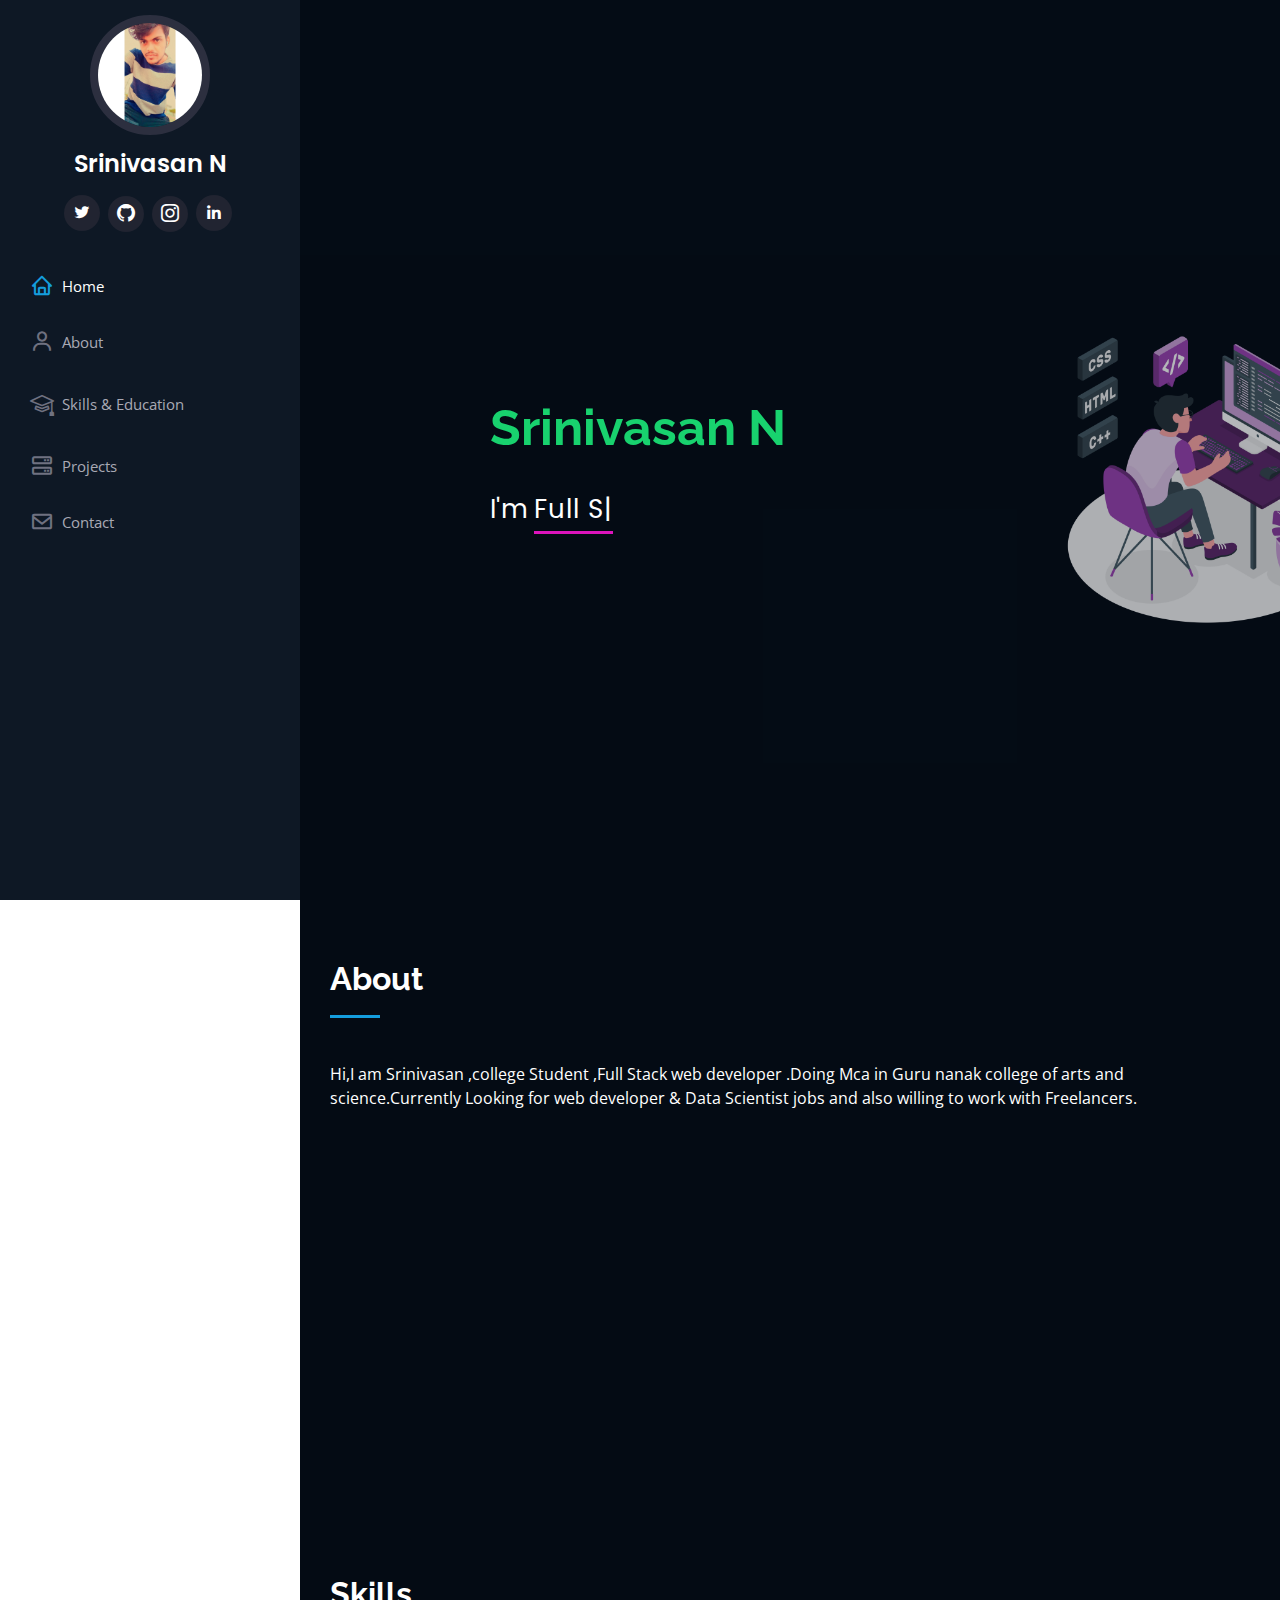
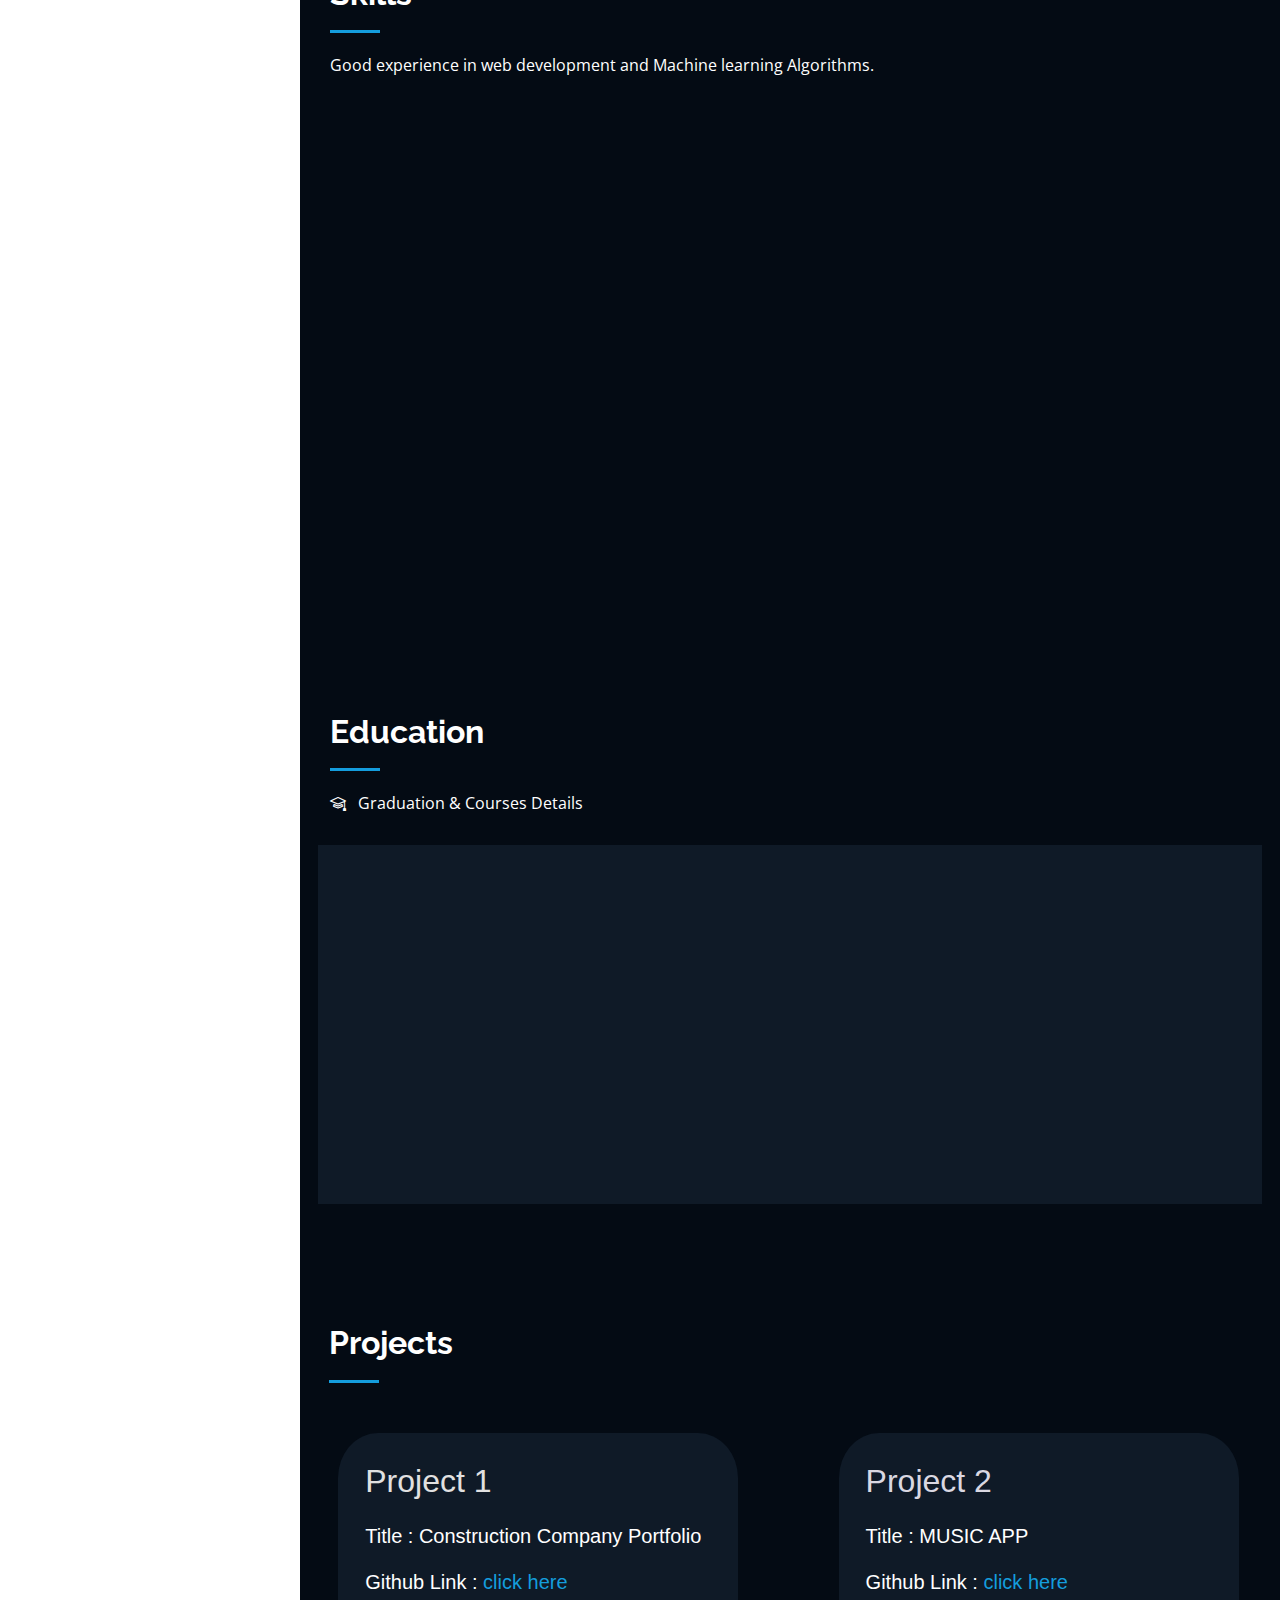
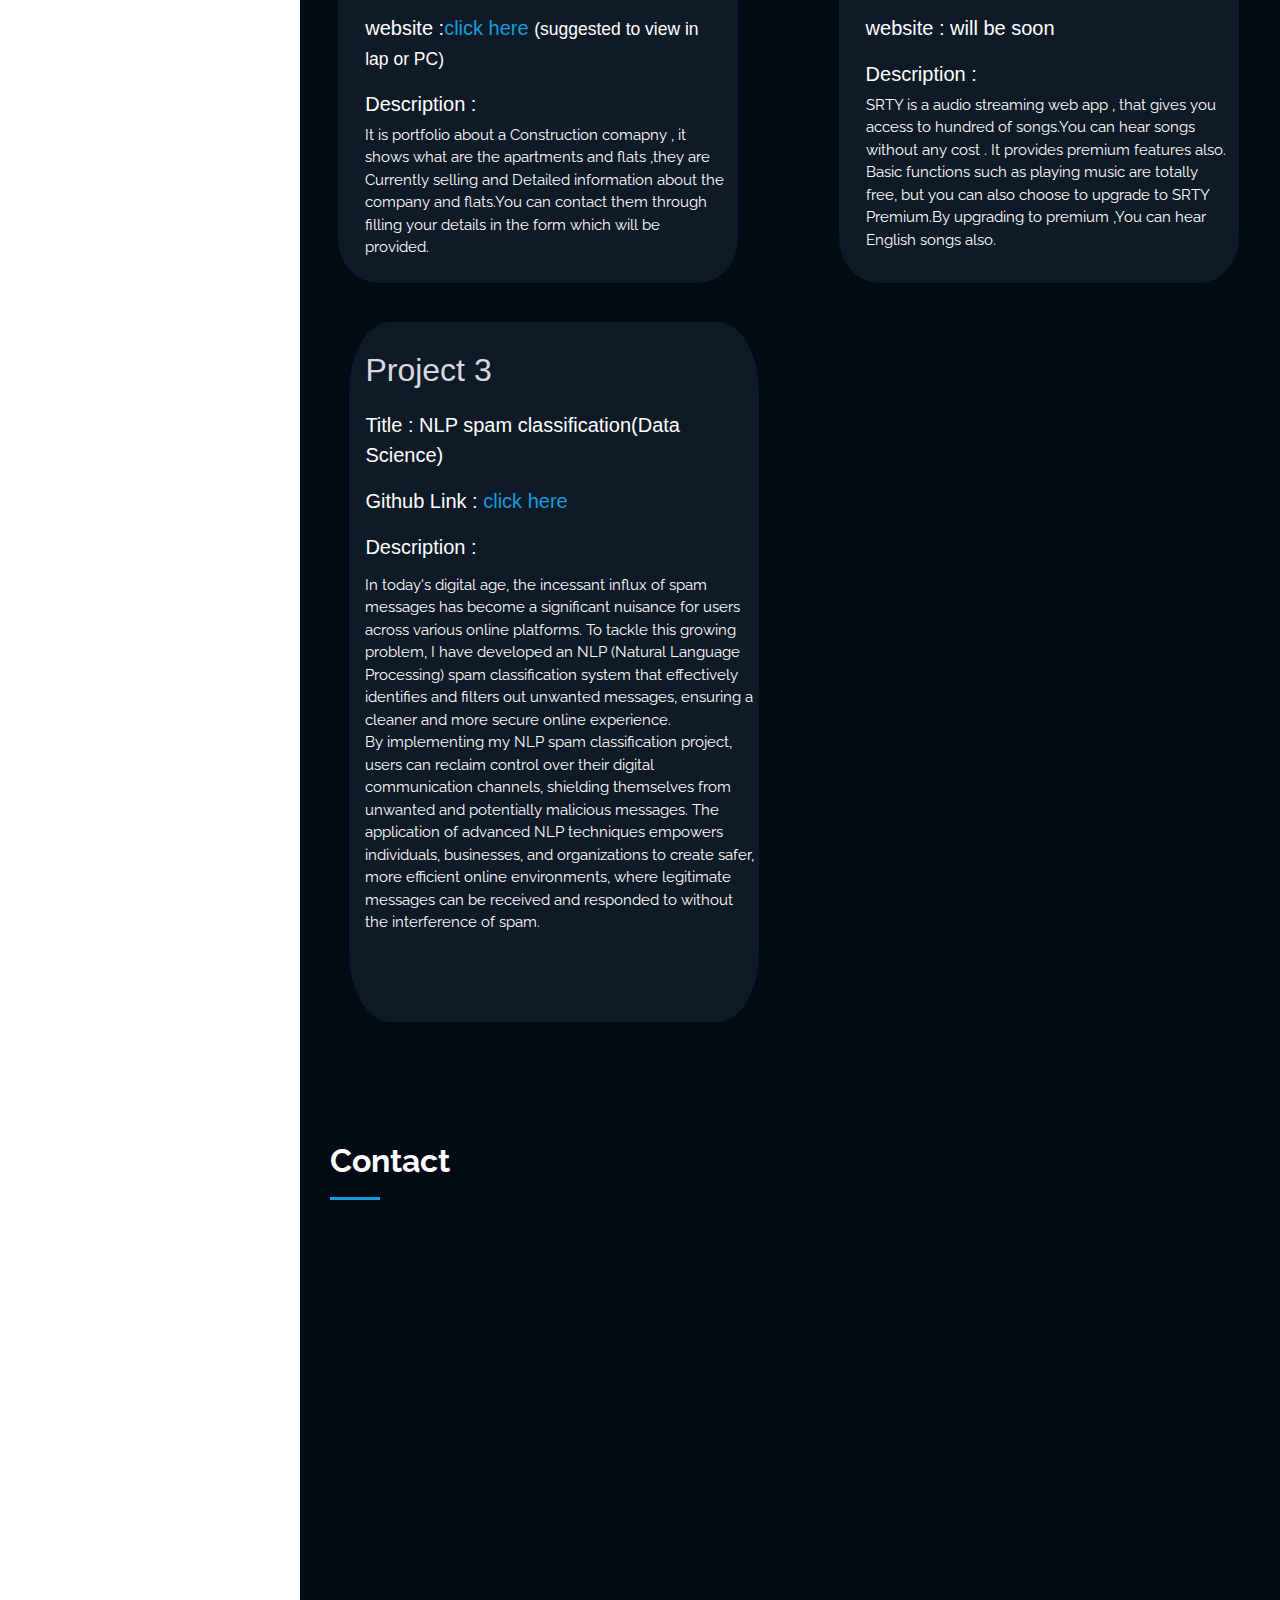
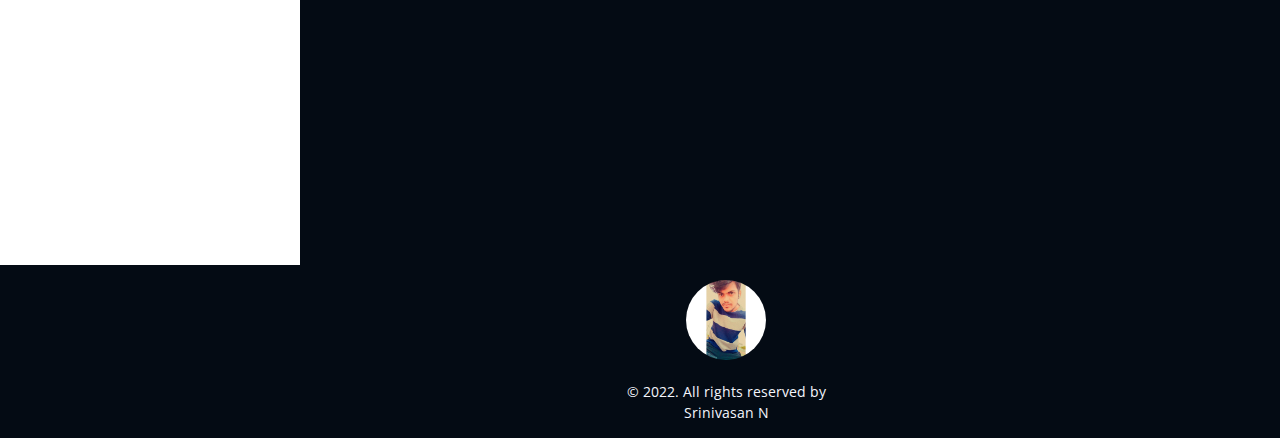
<file: index.html>
<!DOCTYPE html>
<html lang="en">

<head>
  <meta charset="utf-8">
  <meta content="width=device-width, initial-scale=1.0" name="viewport">

  <title>portfolio</title>
  <meta content="" name="description">
  <meta content="" name="keywords">

  <!-- Favicons -->
  <link href="assets/img/favicon.png" rel="icon">
  <link href="assets/img/apple-touch-icon.png" rel="apple-touch-icon">

  <!-- Google Fonts -->
  <link
    href="https://fonts.googleapis.com/css?family=Open+Sans:300,300i,400,400i,600,600i,700,700i|Raleway:300,300i,400,400i,500,500i,600,600i,700,700i|Poppins:300,300i,400,400i,500,500i,600,600i,700,700i"
    rel="stylesheet">

  <!-- Vendor CSS Files -->
  <link href="assets/vendor/aos/aos.css" rel="stylesheet">
  <link href="assets/vendor/bootstrap/css/bootstrap.min.css" rel="stylesheet">
  <link href="assets/vendor/bootstrap-icons/bootstrap-icons.css" rel="stylesheet">
  <link href="assets/vendor/boxicons/css/boxicons.min.css" rel="stylesheet">
  <link href="assets/vendor/glightbox/css/glightbox.min.css" rel="stylesheet">
  <link href="assets/vendor/swiper/swiper-bundle.min.css" rel="stylesheet">

  <!-- Template Main CSS File -->
  <link href="assets/css/style.css" rel="stylesheet">

  <!-- =======================================================
  * Template Name: iPortfolio
  * Updated: May 30 2023 with Bootstrap v5.3.0
  * Template URL: https://bootstrapmade.com/iportfolio-bootstrap-portfolio-websites-template/
  * Author: BootstrapMade.com
  * License: https://bootstrapmade.com/license/
  ======================================================== -->
</head>

<body>

  <!-- ======= Mobile nav toggle button ======= -->
  <i class="bi bi-list mobile-nav-toggle d-xl-none"></i>

  <!-- ======= Header ======= -->
  <header id="header">
    <div class="d-flex flex-column">

      <div class="profile">
        <img src="pics.jpg" alt="" class="img-fluid rounded-circle">
        <h1 class="text-light"><a href="index.html">Srinivasan N</a></h1>
        <div class="social-links mt-3 text-center">
          <a href="https://twitter.com/Sriniva91959734?s=09" class="twitter"> <i class="bx bxl-twitter"></i></a>
          <a href="https://github.com/Srinivasan260/SR-Flats.git" class="facebook"><i class="bi bi-github"></i></i></a>
          <a href="https://instagram.com/i_am_srini26?igshid=NGExMmI2YTkyZg==" class="linkedin"> <i
              class="bi bi-instagram"></i></a>

          <a href="https://www.linkedin.com/in/n-srini-vasan-0a627b211" class="linkedin"> <i
              class="bx bxl-linkedin"></i></a>
        </div>
      </div>

      <nav id="navbar" class="nav-menu navbar">
        <ul>
          <li><a href="#hero" class="nav-link scrollto active"><i class="bx bx-home"></i> <span>Home</span></a></li>
          <li><a href="#about" class="nav-link scrollto"><i class="bx bx-user"></i> <span>About</span></a></li>
          <li><a href="#skills" class="nav-link scrollto"><i class="bi bi-mortarboard"></i><span>Skills &
                Education</span></a></li>
          <li><a href="#portfolio" class="nav-link scrollto"><i class="bx bx-server"></i> <span>Projects</span></a></li>
          <li><a href="#contact" class="nav-link scrollto"><i class="bx bx-envelope"></i> <span>Contact</span></a></li>
        </ul>
      </nav><!-- .nav-menu -->
    </div>
  </header><!-- End Header -->

  <!-- ======= Hero Section ======= -->
  <section id="hero" class="d-flex flex-column justify-content-center align-items-center">

    <div class="images1">
      <img src="full2.png" class="img1">
    </div>

    <div class="hero-container" data-aos="fade-in">
      <h1 class="h1">Srinivasan N</h1><br>
      <p>I'm <span class="typed" data-typed-items="Full Stack Developer, Student,Machine learning engineer"></span></p>
    </div>
  </section><!-- End Hero -->

  <main id="main">

    <!-- ======= About Section ======= -->
    <section id="about" class="about">
      <div class="container">

        <div class="section-title">
          <h2 class="h2">About</h2>
          <br>
          <p>Hi,I am Srinivasan ,college Student ,Full Stack web developer .Doing Mca in Guru nanak college of arts and
            science.Currently
            Looking for web developer & Data Scientist jobs and also willing to work with Freelancers.</p>
        </div>

        <div class="row">
          <div class="col-lg-4" data-aos="fade-right">
            <br>
            <img src="pics.jpg" class="img-fluid" alt="">
          </div>
          <div class="col-lg-8 pt-4 pt-lg-0 content" data-aos="fade-left">
            <br>
            <h3>Full stack web developer</h3>
            <br>

            <div class="row">
              <div class="col-lg-6">
                <ul>
                  <li><i class="bi bi-chevron-right"></i> <strong>Birthday:</strong> <span>26 Nov 2001</span></li>
                  <li><i class="bi bi-chevron-right"></i> <strong>Age:</strong> <span>22</span></li>
                  <li><i class="bi bi-chevron-right"></i> <strong>Email id:</strong>
                    <span>srinivascenaa@gmail.com</span>
                  </li>


                  <li><i class="bi bi-chevron-right"></i> <strong>City:</strong> <span>Chennai</span></li>
                </ul>
              </div>
              <div class="col-lg-6">
                <ul>

                  <li><i class="bi bi-chevron-right"></i> <strong>Degree:</strong> <span>Master</span></li>


                </ul>
                <p></p>
              </div>
            </div>

          </div>
        </div>

      </div>
    </section><!-- End About Section -->


    <!-- ======= Skills Section ======= -->
    <section id="skills" class="skills section-bg">
      <div class="container">

        <div class="section-title">
          <h2 class="h2">Skills</h2>
          <p>Good experience in web development and Machine learning Algorithms.</p>
        </div>

        <div class="row skills-content">




          <div class="col-lg-6" data-aos="fade-up">

            <h3>Web Development</h3>
            <br>




            <div class="progress">
              <span class="skill">React js <i class="val">80%</i></span>
              <div class="progress-bar-wrap">
                <div class="progress-bar" role="progressbar" aria-valuenow="85" aria-valuemin="0" aria-valuemax="100">
                </div>
              </div>
            </div>

            <div class="progress">
              <span class="skill">HTML <i class="val">90%</i></span>
              <div class="progress-bar-wrap">
                <div class="progress-bar" role="progressbar" aria-valuenow="90" aria-valuemin="0" aria-valuemax="100">
                </div>
              </div>
            </div>

            <div class="progress">
              <span class="skill">CSS <i class="val">90%</i></span>
              <div class="progress-bar-wrap">
                <div class="progress-bar" role="progressbar" aria-valuenow="90" aria-valuemin="0" aria-valuemax="100">
                </div>
              </div>
            </div>

            <div class="progress">
              <span class="skill">JavaScript <i class="val">75%</i></span>
              <div class="progress-bar-wrap">
                <div class="progress-bar" role="progressbar" aria-valuenow="75" aria-valuemin="0" aria-valuemax="100">
                </div>
              </div>
            </div>
            <div class="progress">
              <span class="skill">Express js <i class="val">80%</i></span>
              <div class="progress-bar-wrap">
                <div class="progress-bar" role="progressbar" aria-valuenow="80" aria-valuemin="0" aria-valuemax="100">
                </div>
              </div>
            </div>

            <div class="progress">
              <span class="skill">Mongo db <i class="val">85%</i></span>
              <div class="progress-bar-wrap">
                <div class="progress-bar" role="progressbar" aria-valuenow="85" aria-valuemin="0" aria-valuemax="100">
                </div>
              </div>
            </div>

            <div class="progress">
              <span class="skill">My SQL<i class="val">70%</i></span>
              <div class="progress-bar-wrap">
                <div class="progress-bar" role="progressbar" aria-valuenow="70" aria-valuemin="0" aria-valuemax="100">
                </div>
              </div>
            </div>



          </div>

          <div class="col-lg-6" data-aos="fade-up" data-aos-delay="100">

            <h4>Devops</h4>
            
            <div class="progress">
              <span class="skill">Docker<i class="val">80%</i></span>
              <div class="progress-bar-wrap">
                <div class="progress-bar" role="progressbar" aria-valuenow="70" aria-valuemin="0" aria-valuemax="100">
                </div>
              </div>
            </div><br>
            <h4>Cloud Platforms</h4>
           
            <div class="progress">
              <span class="skill">Aws Ec2 & S3 <i class="val">80%</i></span>
              <div class="progress-bar-wrap">
                <div class="progress-bar" role="progressbar" aria-valuenow="80" aria-valuemin="0" aria-valuemax="100">
                </div>
              </div>
            </div>
            <br>
            <h4>Data Science</h4>
           
            <div class="progress">
              <span class="skill">Python <i class="val">80%</i></span>
              <div class="progress-bar-wrap">
                <div class="progress-bar" role="progressbar" aria-valuenow="80" aria-valuemin="0" aria-valuemax="100">
                </div>
              </div>
            </div>
            <div class="progress">
              <span class="skill">Machine learning Algorithms <i class="val">75%</i></span>
              <div class="progress-bar-wrap">
                <div class="progress-bar" role="progressbar" aria-valuenow="75" aria-valuemin="0" aria-valuemax="100">
                </div>
              </div>
            </div>



          </div>

        </div>

      </div>
    </section><!-- End Skills Section -->

    <!-- ======= Services Section =======  -->
    <section id="services" class="services">
      <div class="container">

        <div class="section-title">
          <h2 class="h2-ser">Education</h2>
          <p> <i class="bi bi-mortarboard" class="ser-icon"></i> &nbsp;&nbsp;Graduation & Courses Details</p>
        </div>

        <div class="row">

          <div class="col-lg-4 col-md-6 icon-box" data-aos="fade-up">
            <br>
            <div class="icon"><i class="bi bi-mortarboard"></i></div>
            <h4 class="title">Bsc (Computer Science)</h4>
            <p class="description">In Guru Nanak College of arts and Science -Year => 2019-2022 with -90 %(Distinction)
            </p>
          </div>

          <div class="col-lg-4 col-md-6 icon-box" data-aos="fade-up" data-aos-delay="100">
            <br>
            <div class="icon"><i class="bi bi-mortarboard"></i></div>
            <h4 class="title">MCA</a></h4>
            <p class="description">In Guru Nanak College of arts and Science -Year =>2022 -2024 </p>
          </div>
          <div class="col-lg-4 col-md-6 icon-box" data-aos="fade-up" data-aos-delay="200">
            <br>
            <div class="icon"><i class="bi bi-browser-edge"></i></div>
            <h4 class="title">Full Stack Web Development</h4>
            <p class="description">In Seflmade Ninja Academy -<br>Duration 4months-Html,Css,javascript,php,Mysql,Docker
              & Mongodb</p>
          </div>
          <div class="col-lg-4 col-md-6 icon-box" data-aos="fade-up" data-aos-delay="300">
            <div class="icon"><i class="bi bi-bar-chart-line-fill"></i></div>
            <h4 class="title">Diplomate in Data Analysis</h4>
            <p class="description">In AACE Mullimedia - Duration -2 month- c,python,sql,R</p>
          </div>
          <div class="col-lg-4 col-md-6 icon-box" data-aos="fade-up" data-aos-delay="400">
            <div class="icon"><i class="bi bi-bar-chart-line-fill"></i></div>
            <h4 class="title">Data Science</h4>
            <p class="description">In Nasscom -Duration -1 month- python for Data Science</p>
          </div>

        </div>

      </div>
    </section>

    <!-- ======= Portfolio Section ======= -->

    <section id="portfolio" class="portfolio section-bg">


      <div class="section-title">
        <h2 class="h2">Projects</h2>
      </div>
      <div class="row">

        <div class="Container-proj1">
          <div class="c-1"><br>
            <p class="c-1h2">Project 1 </p>
            <div class="c-2">
              <p class="c-1h3">Title : Construction Company Portfolio</p>
              <p class="c-1h3"> Github Link : <a href="https://github.com/Srinivasan260/SR-Flats.git">click here</a></p>
              <p class="c-1h3"> website :<a href="https://srflats.selfmade.one/">click here</a> <small> (suggested to
                  view in lap or PC)</small> </p>
              <p class="c-1h3">Description :</p>
              <p class="c-1h4"> It is portfolio about a Construction comapny , it shows what are the apartments and
                flats ,they are Currently selling and Detailed information about the company and flats.You can contact
                them through filling your details in the form which will be provided. </p>
            </div>
          </div>
        </div>



        <div class="Container-proj2">
          <div class="c-1"><br>
            <p class="c-1h2">Project 2 </p>
            <div class="c-2">
              <p class="c-1h3">Title : MUSIC APP</p>
              <p class="c-1h3"> Github Link : <a href="https://github.com/Srinivasan260/Music-App.git">click here</a>
              </p>
              <p class="c-1h3"> website : will be soon</p>
              <p class="c-1h3">Description :
              <p class="c-1h4"> SRTY is a audio streaming web app , that gives you access to hundred of songs.You can
                hear
                songs without any cost . It provides premium features also.
                Basic functions such as playing music are totally free, but you can also choose to upgrade to SRTY
                Premium.By upgrading to premium ,You can hear English songs also.
              </p>
              </p>
            </div>
          </div>
        </div>
      </div>

      <div class="Container-proj3">
        <div class="c-1"><br>
          <p class="c-1h2">Project 3 </p>
          <div class="c-2">
            <p class="c-1h3">Title : NLP spam classification(Data Science)</p>
            <p class="c-1h3"> Github Link : <a href="https://github.com/Srinivasan260/SR-Flats.git">click here</a></p>

            <p class="c-1h3">Description :</p>
            <p class="c-1h5">In today's digital age, the incessant influx of spam messages has become a significant
              nuisance for users across various online platforms. To tackle this growing problem, I have developed an
              NLP (Natural Language Processing) spam classification system that effectively identifies and filters out
              unwanted messages, ensuring a cleaner and more secure online experience.<br>By implementing my NLP spam
              classification project, users can reclaim control over their digital communication channels, shielding
              themselves from unwanted and potentially malicious messages. The application of advanced NLP techniques
              empowers individuals, businesses, and organizations to create safer, more efficient online environments,
              where legitimate messages can be received and responded to without the interference of spam.</p>
          </div>
        </div>



      </div>

      </div>
    </section>
    </section><!-- End Portfolio Section -->







    <!-- ======= Contact Section ======= -->
    <section id="contact" class="contact">
      <div class="container">

        <div class="section-title">
          <h2 class="h2">Contact</h2>

        </div>

        <div class="row" data-aos="fade-in">

          <div class="col-lg-5 d-flex align-items-stretch">
            <div class="info">
              <div class="address">
                <li> <i class="bi bi-linkedin"></i></li>

                <h4 class="h4-contact"> Linkedin Profile &nbsp; :<small> <a
                      href="https://www.linkedin.com/in/n-srini-vasan-0a627b211" class="linkedin"> click here
                    </a></h4></small><br>

              </div><br>

              <div class="email">
                <li> <i class="bi bi-envelope"></i></li>
                <h4 class="h5-contact">Email &nbsp;: <small>srinivascenaa@gmail.com</small></h4><br>

              </div><br>

              <div class="phone">
                <li> <i class="bi bi-twitter"></i></li>
                <h4 class="h5-contact">Twitter &nbsp;: <small> <a href="https://twitter.com/Sriniva91959734?s=09"
                      class="twitter"> click here</a> </small></h4>

              </div><br><br>
              <div class="phone">
                <li> <i class="bi bi-instagram"></i></li>
                <h4 class="h5-contact">Instagram &nbsp; : <small><a
                      href="https://instagram.com/i_am_srini26?igshid=NGExMmI2YTkyZg==" class="linkedin"> click
                      here</a></small></h4>

              </div><br>

            </div>


          </div>

          <div class="images2">

            <img src="ta.png" class="img10">

          </div>

          <br>
        </div>
      </div>


      </div>

      </div>
    </section><!-- End Contact Section -->

  </main><!-- End #main -->

  <!-- ======= Footer ======= -->
  <div class="foo2">
    <div id="footer">
      <div class="container">
        <div class="copyright">
          <img src="pics.jpg" alt="" class="img-footer"><br><br>
          &copy; 2022. All rights reserved by Srinivasan N <strong><span></span></strong>
        </div>

      </div>
    </div>


    <a href="#" class="back-to-top d-flex align-items-center justify-content-center"><i
        class="bi bi-arrow-up-short"></i></a>

    <!-- Vendor JS Files -->
    <script src="assets/vendor/purecounter/purecounter_vanilla.js"></script>
    <script src="assets/vendor/aos/aos.js"></script>
    <script src="assets/vendor/bootstrap/js/bootstrap.bundle.min.js"></script>
    <script src="assets/vendor/glightbox/js/glightbox.min.js"></script>
    <script src="assets/vendor/isotope-layout/isotope.pkgd.min.js"></script>
    <script src="assets/vendor/swiper/swiper-bundle.min.js"></script>
    <script src="assets/vendor/typed.js/typed.umd.js"></script>
    <script src="assets/vendor/waypoints/noframework.waypoints.js"></script>
    <script src="assets/vendor/php-email-form/validate.js"></script>

    <!-- Template Main JS File -->
    <script src="assets/js/main.js"></script>

</body>

</html>
</file>
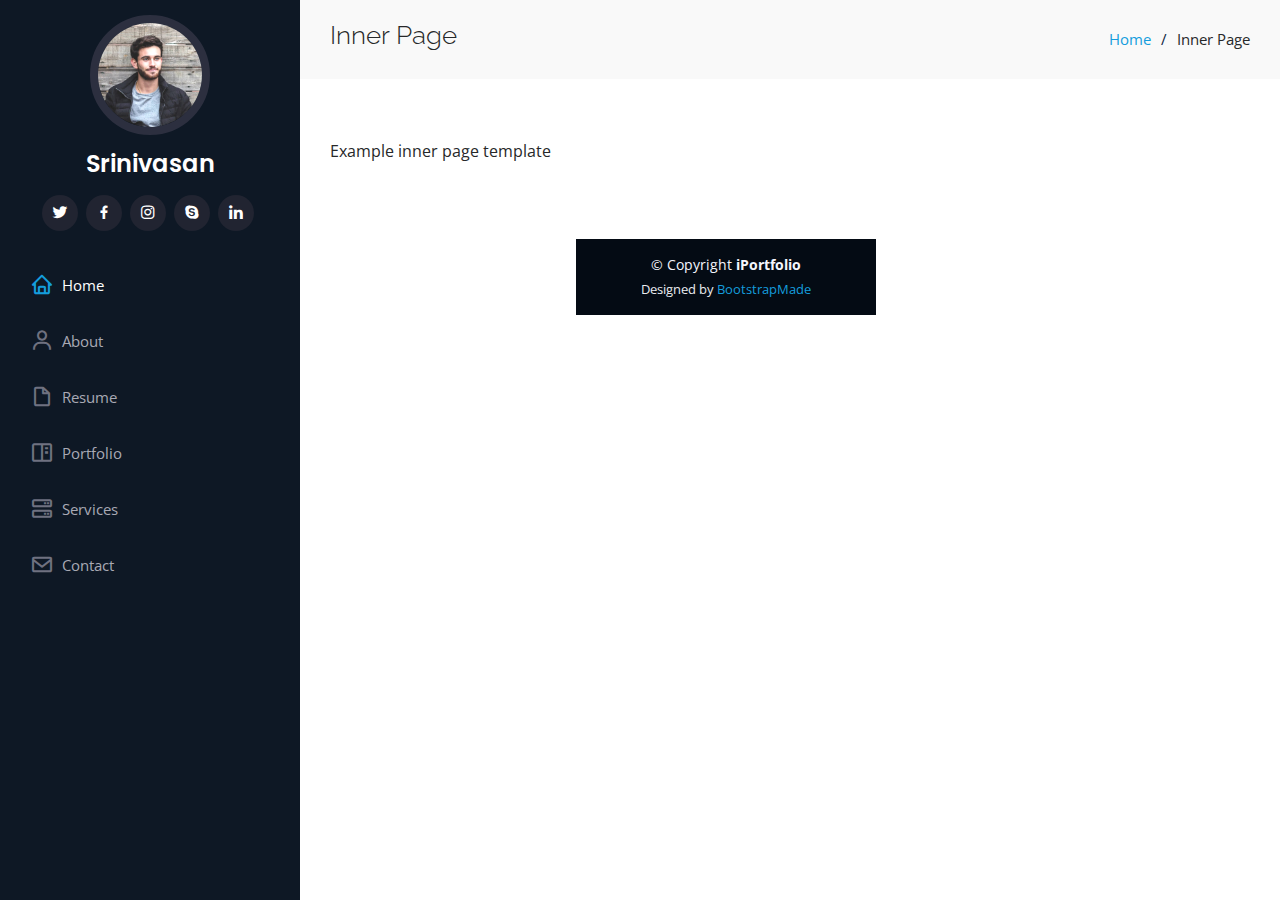
<file: inner-page.html>
<!DOCTYPE html>
<html lang="en">

<head>
  <meta charset="utf-8">
  <meta content="width=device-width, initial-scale=1.0" name="viewport">

  <title>Inner Page - Portfolio  </title>
  <meta content="" name="description">
  <meta content="" name="keywords">

  <!-- Favicons -->
  <link href="assets/img/favicon.png" rel="icon">
  <link href="assets/img/apple-touch-icon.png" rel="apple-touch-icon">

  <!-- Google Fonts -->
  <link href="https://fonts.googleapis.com/css?family=Open+Sans:300,300i,400,400i,600,600i,700,700i|Raleway:300,300i,400,400i,500,500i,600,600i,700,700i|Poppins:300,300i,400,400i,500,500i,600,600i,700,700i" rel="stylesheet">

  <!-- Vendor CSS Files -->
  <link href="assets/vendor/aos/aos.css" rel="stylesheet">
  <link href="assets/vendor/bootstrap/css/bootstrap.min.css" rel="stylesheet">
  <link href="assets/vendor/bootstrap-icons/bootstrap-icons.css" rel="stylesheet">
  <link href="assets/vendor/boxicons/css/boxicons.min.css" rel="stylesheet">
  <link href="assets/vendor/glightbox/css/glightbox.min.css" rel="stylesheet">
  <link href="assets/vendor/swiper/swiper-bundle.min.css" rel="stylesheet">

  <!-- Template Main CSS File -->
  <link href="assets/css/style.css" rel="stylesheet">

  <!-- =======================================================
  * Template Name: iPortfolio
  * Updated: May 30 2023 with Bootstrap v5.3.0
  * Template URL: https://bootstrapmade.com/iportfolio-bootstrap-portfolio-websites-template/
  * Author: BootstrapMade.com
  * License: https://bootstrapmade.com/license/
  ======================================================== -->
</head>

<body>

  <!-- ======= Mobile nav toggle button ======= -->
  <i class="bi bi-list mobile-nav-toggle d-xl-none"></i>

  <!-- ======= Header ======= -->
  <header id="header">
    <div class="d-flex flex-column">

      <div class="profile">
        <img src="assets/img/profile-img.jpg" alt="" class="img-fluid rounded-circle">
        <h1 class="text-light"><a href="index.html">Srinivasan</a></h1>
        <div class="social-links mt-3 text-center">
          <a href="#" class="twitter"><i class="bx bxl-twitter"></i></a>
          <a href="#" class="facebook"><i class="bx bxl-facebook"></i></a>
          <a href="#" class="instagram"><i class="bx bxl-instagram"></i></a>
          <a href="#" class="google-plus"><i class="bx bxl-skype"></i></a>
          <a href="#" class="linkedin"><i class="bx bxl-linkedin"></i></a>
        </div>
      </div>

      <nav id="navbar" class="nav-menu navbar">
        <ul>
          <li><a href="#hero" class="nav-link scrollto active"><i class="bx bx-home"></i> <span>Home</span></a></li>
          <li><a href="#about" class="nav-link scrollto"><i class="bx bx-user"></i> <span>About</span></a></li>
          <li><a href="#resume" class="nav-link scrollto"><i class="bx bx-file-blank"></i> <span>Resume</span></a></li>
          <li><a href="#portfolio" class="nav-link scrollto"><i class="bx bx-book-content"></i> <span>Portfolio</span></a></li>
          <li><a href="#services" class="nav-link scrollto"><i class="bx bx-server"></i> <span>Services</span></a></li>
          <li><a href="#contact" class="nav-link scrollto"><i class="bx bx-envelope"></i> <span>Contact</span></a></li>
        </ul>
      </nav><!-- .nav-menu -->
    </div>
  </header><!-- End Header -->

  <main id="main">

    <!-- ======= Breadcrumbs ======= -->
    <section class="breadcrumbs">
      <div class="container">

        <div class="d-flex justify-content-between align-items-center">
          <h2>Inner Page</h2>
          <ol>
            <li><a href="index.html">Home</a></li>
            <li>Inner Page</li>
          </ol>
        </div>

      </div>
    </section><!-- End Breadcrumbs -->

    <section class="inner-page">
      <div class="container">
        <p>
          Example inner page template
        </p>
      </div>
    </section>

  </main><!-- End #main -->

  <!-- ======= Footer ======= -->
  <footer id="footer">
    <div class="container">
      <div class="copyright">
        &copy; Copyright <strong><span>iPortfolio</span></strong>
      </div>
      <div class="credits">
        <!-- All the links in the footer should remain intact. -->
        <!-- You can delete the links only if you purchased the pro version. -->
        <!-- Licensing information: https://bootstrapmade.com/license/ -->
        <!-- Purchase the pro version with working PHP/AJAX contact form: https://bootstrapmade.com/iportfolio-bootstrap-portfolio-websites-template/ -->
        Designed by <a href="https://bootstrapmade.com/">BootstrapMade</a>
      </div>
    </div>
  </footer><!-- End  Footer -->

  <a href="#" class="back-to-top d-flex align-items-center justify-content-center"><i class="bi bi-arrow-up-short"></i></a>

  <!-- Vendor JS Files -->
  <script src="assets/vendor/purecounter/purecounter_vanilla.js"></script>
  <script src="assets/vendor/aos/aos.js"></script>
  <script src="assets/vendor/bootstrap/js/bootstrap.bundle.min.js"></script>
  <script src="assets/vendor/glightbox/js/glightbox.min.js"></script>
  <script src="assets/vendor/isotope-layout/isotope.pkgd.min.js"></script>
  <script src="assets/vendor/swiper/swiper-bundle.min.js"></script>
  <script src="assets/vendor/typed.js/typed.umd.js"></script>
  <script src="assets/vendor/waypoints/noframework.waypoints.js"></script>
  <script src="assets/vendor/php-email-form/validate.js"></script>

  <!-- Template Main JS File -->
  <script src="assets/js/main.js"></script>

</body>

</html>
</file>
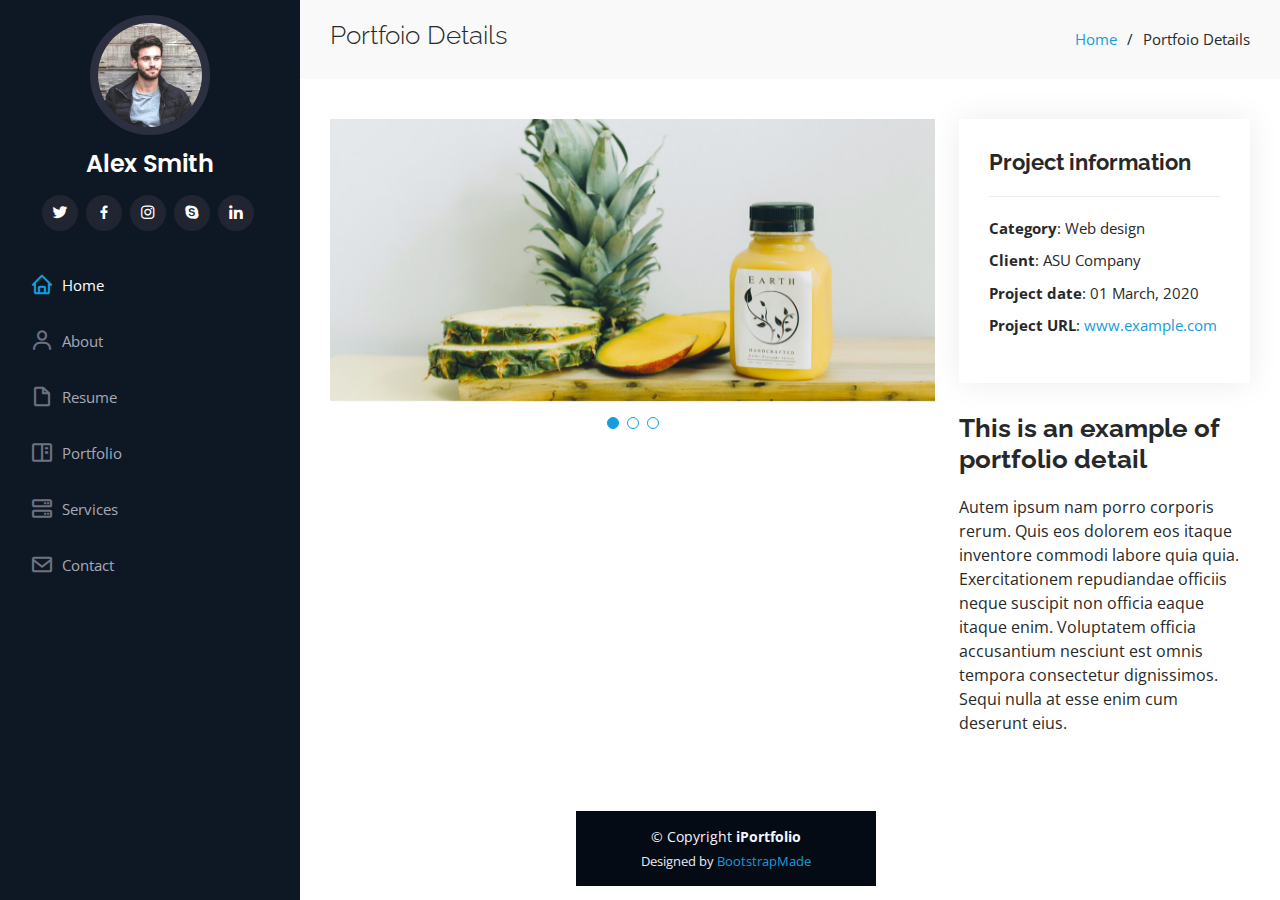
<file: portfolio-details.html>
<!DOCTYPE html>
<html lang="en">

<head>
  <meta charset="utf-8">
  <meta content="width=device-width, initial-scale=1.0" name="viewport">

  <title>Portfolio Details - iPortfolio Bootstrap Template</title>
  <meta content="" name="description">
  <meta content="" name="keywords">

  <!-- Favicons -->
  <link href="assets/img/favicon.png" rel="icon">
  <link href="assets/img/apple-touch-icon.png" rel="apple-touch-icon">

  <!-- Google Fonts -->
  <link href="https://fonts.googleapis.com/css?family=Open+Sans:300,300i,400,400i,600,600i,700,700i|Raleway:300,300i,400,400i,500,500i,600,600i,700,700i|Poppins:300,300i,400,400i,500,500i,600,600i,700,700i" rel="stylesheet">

  <!-- Vendor CSS Files -->
  <link href="assets/vendor/aos/aos.css" rel="stylesheet">
  <link href="assets/vendor/bootstrap/css/bootstrap.min.css" rel="stylesheet">
  <link href="assets/vendor/bootstrap-icons/bootstrap-icons.css" rel="stylesheet">
  <link href="assets/vendor/boxicons/css/boxicons.min.css" rel="stylesheet">
  <link href="assets/vendor/glightbox/css/glightbox.min.css" rel="stylesheet">
  <link href="assets/vendor/swiper/swiper-bundle.min.css" rel="stylesheet">

  <!-- Template Main CSS File -->
  <link href="assets/css/style.css" rel="stylesheet">

  <!-- =======================================================
  * Template Name: iPortfolio
  * Updated: May 30 2023 with Bootstrap v5.3.0
  * Template URL: https://bootstrapmade.com/iportfolio-bootstrap-portfolio-websites-template/
  * Author: BootstrapMade.com
  * License: https://bootstrapmade.com/license/
  ======================================================== -->
</head>

<body>

  <!-- ======= Mobile nav toggle button ======= -->
  <i class="bi bi-list mobile-nav-toggle d-xl-none"></i>

  <!-- ======= Header ======= -->
  <header id="header">
    <div class="d-flex flex-column">

      <div class="profile">
        <img src="assets/img/profile-img.jpg" alt="" class="img-fluid rounded-circle">
        <h1 class="text-light"><a href="index.html">Alex Smith</a></h1>
        <div class="social-links mt-3 text-center">
          <a href="#" class="twitter"><i class="bx bxl-twitter"></i></a>
          <a href="#" class="facebook"><i class="bx bxl-facebook"></i></a>
          <a href="#" class="instagram"><i class="bx bxl-instagram"></i></a>
          <a href="#" class="google-plus"><i class="bx bxl-skype"></i></a>
          <a href="#" class="linkedin"><i class="bx bxl-linkedin"></i></a>
        </div>
      </div>

      <nav id="navbar" class="nav-menu navbar">
        <ul>
          <li><a href="#hero" class="nav-link scrollto active"><i class="bx bx-home"></i> <span>Home</span></a></li>
          <li><a href="#about" class="nav-link scrollto"><i class="bx bx-user"></i> <span>About</span></a></li>
          <li><a href="#resume" class="nav-link scrollto"><i class="bx bx-file-blank"></i> <span>Resume</span></a></li>
          <li><a href="#portfolio" class="nav-link scrollto"><i class="bx bx-book-content"></i> <span>Portfolio</span></a></li>
          <li><a href="#services" class="nav-link scrollto"><i class="bx bx-server"></i> <span>Services</span></a></li>
          <li><a href="#contact" class="nav-link scrollto"><i class="bx bx-envelope"></i> <span>Contact</span></a></li>
        </ul>
      </nav><!-- .nav-menu -->
    </div>
  </header><!-- End Header -->

  <main id="main">

    <!-- ======= Breadcrumbs ======= -->
    <section id="breadcrumbs" class="breadcrumbs">
      <div class="container">

        <div class="d-flex justify-content-between align-items-center">
          <h2>Portfoio Details</h2>
          <ol>
            <li><a href="index.html">Home</a></li>
            <li>Portfoio Details</li>
          </ol>
        </div>

      </div>
    </section><!-- End Breadcrumbs -->

    <!-- ======= Portfolio Details Section ======= -->
    <section id="portfolio-details" class="portfolio-details">
      <div class="container">

        <div class="row gy-4">

          <div class="col-lg-8">
            <div class="portfolio-details-slider swiper">
              <div class="swiper-wrapper align-items-center">

                <div class="swiper-slide">
                  <img src="assets/img/portfolio/portfolio-details-1.jpg" alt="">
                </div>

                <div class="swiper-slide">
                  <img src="assets/img/portfolio/portfolio-details-2.jpg" alt="">
                </div>

                <div class="swiper-slide">
                  <img src="assets/img/portfolio/portfolio-details-3.jpg" alt="">
                </div>

              </div>
              <div class="swiper-pagination"></div>
            </div>
          </div>

          <div class="col-lg-4">
            <div class="portfolio-info">
              <h3>Project information</h3>
              <ul>
                <li><strong>Category</strong>: Web design</li>
                <li><strong>Client</strong>: ASU Company</li>
                <li><strong>Project date</strong>: 01 March, 2020</li>
                <li><strong>Project URL</strong>: <a href="#">www.example.com</a></li>
              </ul>
            </div>
            <div class="portfolio-description">
              <h2>This is an example of portfolio detail</h2>
              <p>
                Autem ipsum nam porro corporis rerum. Quis eos dolorem eos itaque inventore commodi labore quia quia. Exercitationem repudiandae officiis neque suscipit non officia eaque itaque enim. Voluptatem officia accusantium nesciunt est omnis tempora consectetur dignissimos. Sequi nulla at esse enim cum deserunt eius.
              </p>
            </div>
          </div>

        </div>

      </div>
    </section><!-- End Portfolio Details Section -->

  </main><!-- End #main -->

  <!-- ======= Footer ======= -->
  <footer id="footer">
    <div class="container">
      <div class="copyright">
        &copy; Copyright <strong><span>iPortfolio</span></strong>
      </div>
      <div class="credits">
        <!-- All the links in the footer should remain intact. -->
        <!-- You can delete the links only if you purchased the pro version. -->
        <!-- Licensing information: https://bootstrapmade.com/license/ -->
        <!-- Purchase the pro version with working PHP/AJAX contact form: https://bootstrapmade.com/iportfolio-bootstrap-portfolio-websites-template/ -->
        Designed by <a href="https://bootstrapmade.com/">BootstrapMade</a>
      </div>
    </div>
  </footer><!-- End  Footer -->

  <a href="#" class="back-to-top d-flex align-items-center justify-content-center"><i class="bi bi-arrow-up-short"></i></a>

  <!-- Vendor JS Files -->
  <script src="assets/vendor/purecounter/purecounter_vanilla.js"></script>
  <script src="assets/vendor/aos/aos.js"></script>
  <script src="assets/vendor/bootstrap/js/bootstrap.bundle.min.js"></script>
  <script src="assets/vendor/glightbox/js/glightbox.min.js"></script>
  <script src="assets/vendor/isotope-layout/isotope.pkgd.min.js"></script>
  <script src="assets/vendor/swiper/swiper-bundle.min.js"></script>
  <script src="assets/vendor/typed.js/typed.umd.js"></script>
  <script src="assets/vendor/waypoints/noframework.waypoints.js"></script>
  <script src="assets/vendor/php-email-form/validate.js"></script>

  <!-- Template Main JS File -->
  <script src="assets/js/main.js"></script>

</body>

</html>
</file>
<file: assets/css/style.css>
body {
  font-family: "Open Sans", sans-serif;
  color: #272829;
  
}

a {
  color: #149ddd;
  text-decoration: none;
}

a:hover {
  color: #37b3ed;
  text-decoration: none;
}

h1,
h2,
h3,
h4,
h5,
h6 {
  font-family: "Raleway", sans-serif;
}

/* .h1{
  font-size:smaller;
} */

/*--------------------------------------------------------------
# Back to top button
--------------------------------------------------------------*/
.back-to-top {
  position: fixed;
  visibility: hidden;
  opacity: 0;
  right: 15px;
  bottom: 15px;
  z-index: 996;
  background: #149ddd;
  width: 40px;
  height: 40px;
  border-radius: 50px;
  transition: all 0.4s;
}

.back-to-top i {
  font-size: 28px;
  color: #fff;
  line-height: 0;
}

.back-to-top:hover {
  background: #2eafec;
  color: #fff;
}

.back-to-top.active {
  visibility: visible;
  opacity: 1;
}

/*--------------------------------------------------------------
# Header
--------------------------------------------------------------*/
#header {
  position: fixed;
  top: 0;
  left: 0;
  bottom: 0;
  width: 300px;
  transition: all ease-in-out 0.5s;
  z-index: 9997;
  transition: all 0.5s;
  padding: 0 15px;
  background: #0e1825;
  overflow-y: auto;
}

#header .profile img {
  margin: 15px auto;
  display: block;
  width: 120px;
  border: 8px solid #2c2f3f;
}

#header .profile h1 {
  font-size: 24px;
  margin: 0;
  padding: 0;
  font-weight: 600;
  -moz-text-align-last: center;
  text-align-last: center;
  font-family: "Poppins", sans-serif;
  
}

#header .profile h1 a,
#header .profile h1 a:hover {
  color: #fff;
  text-decoration: none;
}

#header .profile .social-links a {
  font-size: 18px;
  display: inline-block;
  background: #212431;
  color: #fff;
  line-height: 1;
  padding: 8px 0;
  margin-right: 4px;
  border-radius: 50%;
  text-align: center;
  width: 36px;
  height: 36px;
  transition: 0.3s;
}

#header .profile .social-links a:hover {
  background: #149ddd;
  color: #fff;
  text-decoration: none;
}

#main {
  margin-left: 300px;
}

.container,
.container-fluid {
  padding-left: 30px;
  padding-right: 30px;
}

@media (max-width: 1199px) {
  #header {
    left: -300px;
  }

  #main {
    margin-left: 0;
  }

  .container,
  .container-fluid {
    padding-left: 12px;
    padding-right: 12px;
  }
}

/*--------------------------------------------------------------
# Navigation Menu
--------------------------------------------------------------*/
/* Desktop Navigation */
.nav-menu {
  padding: 30px 0 0 0;
}

.nav-menu * {
  margin: 0;
  padding: 0;
  list-style: none;
}

.nav-menu>ul>li {
  position: relative;
  white-space: nowrap;
}

.nav-menu a,
.nav-menu a:focus {
  display: flex;
  align-items: center;
  color: #a8a9b4;
  padding: 12px 15px;
  margin-bottom: 8px;
  transition: 0.3s;
  font-size: 15px;
}

.nav-menu a i,
.nav-menu a:focus i {
  font-size: 24px;
  padding-right: 8px;
  color: #6f7180;
}

.nav-menu a:hover,
.nav-menu .active,
.nav-menu .active:focus,
.nav-menu li:hover>a {
  text-decoration: none;
  color: #fff;
}

.nav-menu a:hover i,
.nav-menu .active i,
.nav-menu .active:focus i,
.nav-menu li:hover>a i {
  color: #149ddd;
}

/* Mobile Navigation */
.mobile-nav-toggle {
  position: fixed;
  right: 15px;
  top: 15px;
  z-index: 9998;
  border: 0;
  font-size: 24px;
  transition: all 0.4s;
  outline: none !important;
  background-color: #149ddd;
  color: #fff;
  width: 40px;
  height: 40px;
  display: inline-flex;
  align-items: center;
  justify-content: center;
  line-height: 0;
  border-radius: 50px;
  cursor: pointer;
}

.mobile-nav-active {
  overflow: hidden;
}

.mobile-nav-active #header {
  left: 0;
}

/*--------------------------------------------------------------
# Hero Section
--------------------------------------------------------------*/
#hero {
  width: 100%;
  height: 100vh;
background:#040b14;
  background-size: cover;
}
#hero .img1{
  height:310px;
  width:310px;
  margin-left: 183%;
}

#hero:before {
  content: "";
  background: rgba(5, 13, 24, 0.3);
  position: absolute;
  bottom: 0;
  top: 0;
  left: 0;
  right: 0;
  z-index: 1;
}

#hero .hero-container {
  position: relative;
  z-index: 2;
  min-width: 300px;
  margin-top: -18%;
}

#hero h1 {
  margin: 0 0 10px 0;
  font-size: 50px;
  font-weight: 700;
  line-height: 56px;
  color:#18d26e;
}

#hero p {
  color: #fff;
  margin-bottom: 50px;
  font-size: 26px;
  font-family: "Poppins", sans-serif;
}

#hero p span {
  color: #fff;
  padding-bottom: 4px;
  letter-spacing: 1px;
  border-bottom: 3px solid #dd14bc;
}

@media (min-width: 1024px) {
  #hero {
    background-attachment: fixed;
  }
}

@media (max-width: 768px) {
  #hero h1 {
    font-size: 34px;
    line-height: 36px;
    margin-top: 55%;
  }

  #hero h2 {
    font-size: 18px;
    line-height: 24px;
    margin-bottom: 30px;
  }
  

  #hero .img1{
    height: 200px;
    width:200px;
    margin-left: 0%;
    margin-top: -83%;
  }
}

/*--------------------------------------------------------------
# Sections General
--------------------------------------------------------------*/
section {
  padding: 60px 0;
  overflow: hidden;
}

.section-bg {
  background: #f5f8fd;
}

.section-title {
  padding-bottom: 30px;
}

.section-title h2 {
  font-size: 32px;
  font-weight: bold;
  margin-bottom: 20px;
  padding-bottom: 20px;
  position: relative;
  color: #173b6c;
}

.section-title h2::after {
  content: "";
  position: absolute;
  display: block;
  width: 50px;
  height: 3px;
  background: #149ddd;
  bottom: 0;
  left: 0;
}

.section-title p {
  margin-bottom: 0;
}

/*--------------------------------------------------------------
# About
--------------------------------------------------------------*/
.about .content h3 {
  font-weight: 700;
  font-size: 26px;
  color:white;
}
.about{
  background-color: #040b14;
  color:white;
}
.about .h2{
  color:white
}

.about .content ul {
  list-style: none;
  padding: 0;
}

.about .content ul li {
  margin-bottom: 20px;
  display: flex;
  align-items: center;
}

.about .content ul strong {
  margin-right: 10px;
}


.about .content ul i {
  font-size: 16px;
  margin-right: 5px;
  color:white;
  line-height: 0;
}

.about .content p:last-child {
  margin-bottom: 0;
}

/*--------------------------------------------------------------
# Facts
--------------------------------------------------------------*/
.facts {
  padding-bottom: 30px;
}

.facts .count-box {
  padding: 30px;
  width: 100%;
}

.facts .count-box i {
  display: block;
  font-size: 44px;
  color: #149ddd;
  float: left;
  line-height: 0;
}

.facts .count-box span {
  font-size: 48px;
  line-height: 40px;
  display: block;
  font-weight: 700;
  color: #050d18;
  margin-left: 60px;
}

.facts .count-box p {
  padding: 15px 0 0 0;
  margin: 0 0 0 60px;
  font-family: "Raleway", sans-serif;
  font-size: 14px;
  color: #122f57;
}

.facts .count-box a {
  font-weight: 600;
  display: block;
  margin-top: 20px;
  color: #122f57;
  font-size: 15px;
  font-family: "Poppins", sans-serif;
  transition: ease-in-out 0.3s;
}

.facts .count-box a:hover {
  color: #1f5297;
}

/*--------------------------------------------------------------
# Skills
--------------------------------------------------------------*/
.skills .progress {
  height: 60px;
  display: block;
  background: none;
  border-radius: 0;
}
.skills {
  background-color: #040b14;
  color:white;
}
.skills .h2{
  color:white;
  
}

.skills .progress .skill {
  padding: 0;
  margin: 0 0 6px 0;
  text-transform: uppercase;
  display: block;
  font-weight: 600;
  font-family: "Poppins", sans-serif;
  color: white;
}

.skills .progress .skill .val {
  float: right;
  font-style: normal;
}

.skills .progress-bar-wrap {
  background: #dce8f8;
  height: 10px;
}

.skills .progress-bar {
  width: 1px;
  height: 10px;
  transition: 0.9s;
  background-color: #8a295b;
}

/*--------------------------------------------------------------
# Resume
--------------------------------------------------------------*/
.resume .resume-title {
  font-size: 26px;
  font-weight: 700;
  margin-top: 20px;
  margin-bottom: 20px;
  color: #050d18;
}

.resume .resume-item {
  padding: 0 0 20px 20px;
  margin-top: -2px;
  border-left: 2px solid #1f5297;
  position: relative;
}

.resume .resume-item h4 {
  line-height: 18px;
  font-size: 18px;
  font-weight: 600;
  text-transform: uppercase;
  font-family: "Poppins", sans-serif;
  color: #050d18;
  margin-bottom: 10px;
}

.resume .resume-item h5 {
  font-size: 16px;
  background: #e4edf9;
  padding: 5px 15px;
  display: inline-block;
  font-weight: 600;
  margin-bottom: 10px;
}

.resume .resume-item ul {
  padding-left: 20px;
}

.resume .resume-item ul li {
  padding-bottom: 10px;
}

.resume .resume-item:last-child {
  padding-bottom: 0;
}

.resume .resume-item::before {
  content: "";
  position: absolute;
  width: 16px;
  height: 16px;
  border-radius: 50px;
  left: -9px;
  top: 0;
  background: #fff;
  border: 2px solid #1f5297;
}

/*--------------------------------------------------------------
# Portfolio
--------------------------------------------------------------*/
.portfolio .portfolio-item {
  margin-bottom: 30px;
}
.portfolio .h2{
  color:white;
  margin-left: 3%;
}
.portfolio .cont-h2{
  color:#122f57;
}
.portfolio{
  background-color: #040b14;
  color:white;
}
/* containers */

.portfolio .Container-proj1{
  height: 450px;
  width :400px;
  background: #0f1a27;
  border-radius : 10%;
  color:rgb(225, 225, 225);
  margin-left: 5%;
  
  
}
.portfolio .Container-proj2{
  height: 450px;
  width :400px;
  background: #0f1a27;
  border-radius : 10%;
  color:rgb(218, 216, 226);
  /* margin-left: 45%; */
  /* margin-top: -35%; */
  margin-left: 10%;
  
  
}
.portfolio .Container-proj3{
  height: 700px;
  width :410px;
  background: #0f1a27;
  border-radius : 10%;
  color:rgb(218, 216, 226); 
  margin-top: 4%;
  margin-left: 5%;
}
.portfolio .c-1 .c-1h2{
  font-family:'Franklin Gothic Medium', 'Arial Narrow', Arial, sans-serif;
  font-size: xx-large;
}
.portfolio .c-1 .c-1h3{
  font-family:'Gill Sans', 'Gill Sans MT', Calibri, 'Trebuchet MS', sans-serif;
  font-size: 20px;
}
.portfolio .c-1 .c-1h4{
  font-family: "Raleway", sans-serif;
  font-size: 15px;
  margin-top: -3%;
}
.portfolio .c-1 .c-1h5{
  font-family: "Raleway", sans-serif;
  font-size: 15px;
  margin-top: -1%;
}
.portfolio .c-1{
  margin-left: 4%;
  font-family: 'Courier New', Courier, monospace;
  
}
.portfolio .c-2{
  color:white;
  font-family:'Courier New', Courier, monospace;
}

.portfolio #portfolio-flters {
  padding: 0;
  margin: 0 auto 35px auto;
  list-style: none;
  text-align: center;
  background: #fff;
  border-radius: 50px;
  padding: 2px 15px;
}

.portfolio #portfolio-flters li {
  cursor: pointer;
  display: inline-block;
  padding: 10px 15px 8px 15px;
  font-size: 14px;
  font-weight: 600;
  line-height: 1;
  text-transform: uppercase;
  color: #272829;
  margin-bottom: 5px;
  transition: all 0.3s ease-in-out;
}
@media (max-width: 768px){
  .portfolio .Container-proj1{
    height: 450px;
    width :400px;
    background: #0f1a27;
    border-radius : 10%;
    color:rgb(225, 225, 225);
    margin-left: 5%;
    
    
  }
  .portfolio .Container-proj2{
    height: 450px;
    width :400px;
    background: #0f1a27;
    border-radius : 10%;
    color:rgb(218, 216, 226);
    /* margin-left: 45%; */
    /* margin-top: -35%; */
    margin-left: 12%;
    margin-top: 5%;
    
    
  }
  .portfolio .Container-proj3{
    height: 600px;
    width :400px;
    background: #0f1a27;
    border-radius : 10%;
    color:rgb(218, 216, 226); 
    margin-top: 5%;
    margin-left: 12%;
  }

}

.portfolio #portfolio-flters li:hover,
.portfolio #portfolio-flters li.filter-active {
  color: white;;
}

.portfolio #portfolio-flters li:last-child {
  margin-right: 0;
}

.portfolio .portfolio-wrap {
  transition: 0.3s;
  position: relative;
  overflow: hidden;
  z-index: 1;
}

.portfolio .portfolio-wrap::before {
  content: "";
  background: rgba(255, 255, 255, 0.5);
  position: absolute;
  left: 0;
  right: 0;
  top: 0;
  bottom: 0;
  transition: all ease-in-out 0.3s;
  z-index: 2;
  opacity: 0;
}

.portfolio .portfolio-wrap .portfolio-links {
  opacity: 1;
  left: 0;
  right: 0;
  bottom: -60px;
  z-index: 3;
  position: absolute;
  transition: all ease-in-out 0.3s;
  display: flex;
  justify-content: center;
}

.portfolio .portfolio-wrap .portfolio-links a {
  color: #fff;
  font-size: 28px;
  text-align: center;
  background: rgba(20, 157, 221, 0.75);
  transition: 0.3s;
  width: 50%;
}

.portfolio .portfolio-wrap .portfolio-links a:hover {
  background: white;
}

.portfolio .portfolio-wrap .portfolio-links a+a {
  border-left: 1px solid white;
}

.portfolio .portfolio-wrap:hover::before {
  top: 0;
  left: 0;
  right: 0;
  bottom: 0;
  opacity: 1;
}

.portfolio .portfolio-wrap:hover .portfolio-links {
  opacity: 1;
  bottom: 0;
}

/*--------------------------------------------------------------
# Portfolio Details
--------------------------------------------------------------*/
.portfolio-details {
  padding-top: 40px;
}

.portfolio-details .portfolio-details-slider img {
  width: 100%;
}

.portfolio-details .portfolio-details-slider .swiper-pagination {
  margin-top: 20px;
  position: relative;
}

.portfolio-details .portfolio-details-slider .swiper-pagination .swiper-pagination-bullet {
  width: 12px;
  height: 12px;
  background-color: #fff;
  opacity: 1;
  border: 1px solid #149ddd;
}

.portfolio-details .portfolio-details-slider .swiper-pagination .swiper-pagination-bullet-active {
  background-color: #149ddd;
}

.portfolio-details .portfolio-info {
  padding: 30px;
  box-shadow: 0px 0 30px rgba(5, 13, 24, 0.08);
}

.portfolio-details .portfolio-info h3 {
  font-size: 22px;
  font-weight: 700;
  margin-bottom: 20px;
  padding-bottom: 20px;
  border-bottom: 1px solid #eee;
}

.portfolio-details .portfolio-info ul {
  list-style: none;
  padding: 0;
  font-size: 15px;
}

.portfolio-details .portfolio-info ul li+li {
  margin-top: 10px;
}

.portfolio-details .portfolio-description {
  padding-top: 30px;
}

.portfolio-details .portfolio-description h2 {
  font-size: 26px;
  font-weight: 700;
  margin-bottom: 20px;
}

.portfolio-details .portfolio-description p {
  padding: 0;
}

/*--------------------------------------------------------------
# Services
--------------------------------------------------------------*/
.services .icon-box {
  margin-bottom: 20px;
}


.services .row{
  background: #0f1a27;
  color:white;
}
.services {
  background-color: #040b14;
  color:white;
}
.services .ser-icon{
  color :white;

}
.services .h2-ser{
  color:white;
}
.services .icon {
  float: left;
  display: flex;
  align-items: center;
  justify-content: center;
  width: 54px;
  height: 54px;
  /* background: #149ddd; */
  background-color: white;;
  border-radius: 50%;
  transition: 0.5s;
  border: 1px solid #149ddd;
}

.services .icon i {
  /* color: #fff; */
  color:#149ddd;
  font-size: 24px;
  line-height: 0;
}

.services .icon-box:hover .icon {
  background:#149ddd;
}

.services .icon-box:hover .icon i {
  color: white;
}

.services .title {
  margin-left: 80px;
  font-weight: 700;
  margin-bottom: 15px;
  font-size: 18px;
}

.services .title a {
  color: #343a40;
}

.services .title a:hover {
  color: #149ddd;
}

.services .description {
  margin-left: 80px;
  line-height: 24px;
  font-size: 14px;
}

/*--------------------------------------------------------------
# Testimonials
--------------------------------------------------------------*/
.testimonials .testimonials-carousel,
.testimonials .testimonials-slider {
  overflow: hidden;
}

.testimonials .testimonial-item {
  box-sizing: content-box;
  text-align: center;
  min-height: 320px;
}

.testimonials .testimonial-item .testimonial-img {
  width: 90px;
  border-radius: 50%;
  margin: 0 auto;
}

.testimonials .testimonial-item h3 {
  font-size: 18px;
  font-weight: bold;
  margin: 10px 0 5px 0;
  color: #111;
}

.testimonials .testimonial-item h4 {
  font-size: 14px;
  color: #999;
  margin: 0;
}

.testimonials .testimonial-item .quote-icon-left,
.testimonials .testimonial-item .quote-icon-right {
  color: #c3e8fa;
  font-size: 26px;
}

.testimonials .testimonial-item .quote-icon-left {
  display: inline-block;
  left: -5px;
  position: relative;
}

.testimonials .testimonial-item .quote-icon-right {
  display: inline-block;
  right: -5px;
  position: relative;
  top: 10px;
}

.testimonials .testimonial-item p {
  font-style: italic;
  margin: 0 15px 15px 15px;
  padding: 20px;
  background: #fff;
  position: relative;
  margin-bottom: 35px;
  border-radius: 6px;
  box-shadow: 0px 2px 15px rgba(0, 0, 0, 0.1);
}

.testimonials .testimonial-item p::after {
  content: "";
  width: 0;
  height: 0;
  border-top: 20px solid #fff;
  border-right: 20px solid transparent;
  border-left: 20px solid transparent;
  position: absolute;
  bottom: -20px;
  left: calc(50% - 20px);
}

.testimonials .swiper-pagination {
  margin-top: 20px;
  position: relative;
}

.testimonials .swiper-pagination .swiper-pagination-bullet {
  width: 12px;
  height: 12px;
  background-color: #fff;
  opacity: 1;
  border: 1px solid #149ddd;
}

.testimonials .swiper-pagination .swiper-pagination-bullet-active {
  background-color: #149ddd;
}

/*--------------------------------------------------------------
# Contact
--------------------------------------------------------------*/
.contact {
  padding-bottom: 130px;
  background-color: #040b14;
}

.contact .h2{
  color:white;
}

.contact .h4-contact{
  margin-top: -4%;
  color : white;

  
}

.contact .h5-contact{
  margin-top: -4%;
}


.contact .info {
  padding: 30px;
  background:#0f1a27;
  width: 100%;
  box-shadow: 0 0 24px 0 rgba(0, 0, 0, 0.12);
  border-radius: 15%;
  
}



.contact .info i {
  font-size: 20px;
  color: #149ddd;
  float: left;
  width: 44px;
  height: 44px;
  background: #dff3fc;
  display: flex;
  justify-content: center;
  align-items: center;
  border-radius: 50px;
  transition: all 0.3s ease-in-out;
}

.contact .info h4 {
  padding: 0 0 0 60px;
  font-size: 22px;
  font-weight: 600;
  margin-bottom: 5px;
  color: white;
}

.contact .info p {
  padding: 0 0 10px 60px;
  margin-bottom: 20px;
  font-size: 14px;
  color: #173b6c;
}

.contact .info .email p {
  padding-top: 5px;
}

.contact .info .social-links {
  padding-left: 60px;
}
.contact .container8{
  color:white;
  background:#0f1a27;
  width: 800px;
  height: 570px;
}
.contact .cont-f3{
  margin-left:3%;
  margin-right :3%; 

}
.contact .cont-h5{
 margin-left: 35%;
 color:#149ddd;
}

.contact .info .social-links a {
  font-size: 18px;
  display: inline-block;
  background: #333;
  color: #fff;
  line-height: 1;
  padding: 8px 0;
  border-radius: 50%;
  text-align: center;
  width: 36px;
  height: 36px;
  transition: 0.3s;
  margin-right: 10px;
}
.contact .img10{
  height : 400px;
  width : 400px;
  margin-left: 60%;
  margin-top: -40%;
 
}
.contact .info .social-links a:hover {
  background: #149ddd;
  color: #fff;
}

.contact .info .email:hover i,
.contact .info .address:hover i,
.contact .info .phone:hover i {
  background: #149ddd;
  color: #fff;
}

.contact .php-email-form {
  width: 100%;
  padding: 30px;
 background-color: #0e1825;
 color:white;
  box-shadow: 0 0 24px 0 rgba(0, 0, 0, 0.12);
}

.contact .php-email-form .form-group {
  padding-bottom: 8px;
}

.contact .php-email-form .validate {
  display: none;
  color: red;
  margin: 0 0 15px 0;
  font-weight: 400;
  font-size: 13px;
}

.contact .php-email-form .error-message {
  display: none;
  color: #fff;
  background: #ed3c0d;
  text-align: left;
  padding: 15px;
  font-weight: 600;
}

.contact .php-email-form .error-message br+br {
  margin-top: 25px;
}

.contact .php-email-form .sent-message {
  display: none;
  color: #fff;
  background: #18d26e;
  text-align: center;
  padding: 15px;
  font-weight: 600;
}

.contact .php-email-form .loading {
  display: none;
  background: #fff;
  text-align: center;
  padding: 15px;
}

.contact .php-email-form .loading:before {
  content: "";
  display: inline-block;
  border-radius: 50%;
  width: 24px;
  height: 24px;
  margin: 0 10px -6px 0;
  border: 3px solid #18d26e;
  border-top-color: #eee;
  animation: animate-loading 1s linear infinite;
}

.contact .php-email-form .form-group {
  margin-bottom: 15px;
}

.contact .php-email-form label {
  padding-bottom: 8px;
}

.contact .php-email-form input,
.contact .php-email-form textarea {
  border-radius: 0;
  box-shadow: none;
  font-size: 14px;
}

.contact .php-email-form input {
  height: 44px;
}

.contact .php-email-form textarea {
  padding: 10px 15px;
}

.contact .php-email-form button[type=submit] {
  background: #149ddd;
  border: 0;
  padding: 10px 24px;
  color: #fff;
  transition: 0.4s;
  border-radius: 4px;
}

.contact .php-email-form button[type=submit]:hover {
  background: #37b3ed;
}

@keyframes animate-loading {
  0% {
    transform: rotate(0deg);
  }

  100% {
    transform: rotate(360deg);
  }
}

/*--------------------------------------------------------------
# Breadcrumbs
--------------------------------------------------------------*/
.breadcrumbs {
  padding: 20px 0;
  background: #f9f9f9;
}

.breadcrumbs h2 {
  font-size: 26px;
  font-weight: 300;
}

.breadcrumbs ol {
  display: flex;
  flex-wrap: wrap;
  list-style: none;
  padding: 0;
  margin: 0;
  font-size: 15px;
}

.breadcrumbs ol li+li {
  padding-left: 10px;
}

.breadcrumbs ol li+li::before {
  display: inline-block;
  padding-right: 10px;
  color: #0e2442;
  content: "/";
}

@media (max-width: 768px) {
  .breadcrumbs .d-flex {
    display: block !important;
  }

  .breadcrumbs ol {
    display: block;
  }

  .breadcrumbs ol li {
    display: inline-block;
  }
}

/*--------------------------------------------------------------
# Footer
--------------------------------------------------------------*/
#footer {
  padding: 15px;
  color: #f4f6fd;
  font-size: 14px;
  
  left: 0;
  bottom: 0;
  width: 300px;
  z-index: 9999;
  background-color: #040b14;
  
  margin-left: 45%;
}
.foo2{
  background-color: #040b14;
}

#footer .copyright {
  text-align: center;
}
.img-footer{

  height : 80px;
  width :80px;
  border-radius: 50%;

  
}

#footer .credits {
  padding-top: 5px;
  text-align: center;
  font-size: 13px;
  color: #eaebf0;
}

@media (max-width: 1199px) {
  .foo2 #footer {
    
    margin-left: 22%;
  }

  .contact .img10{
    margin-top: 5%;
    margin-left: 10%;
    height: 400px;
    width:400px;
    border-radius: 15px;
  }
}
</file>
